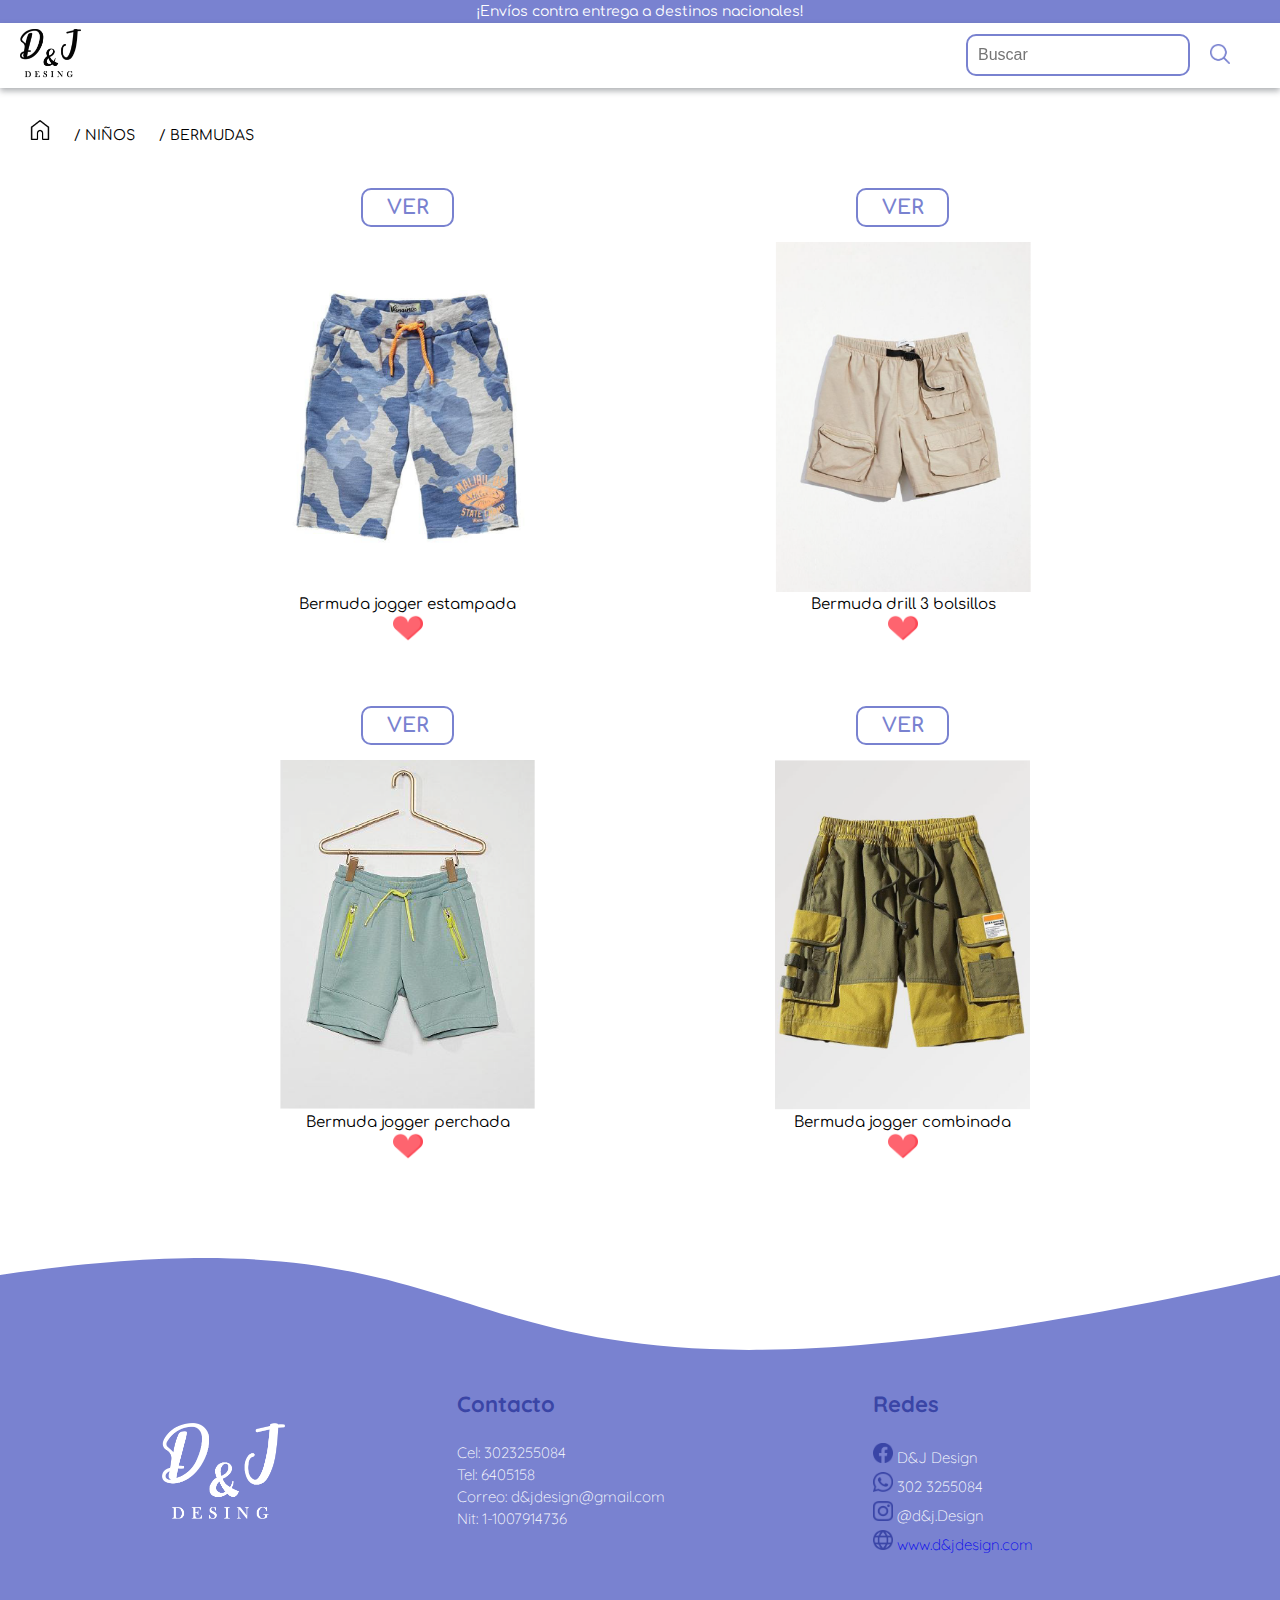
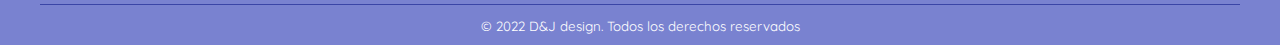
<file: html/bermudas.html>
<!DOCTYPE html>
<html lang="en" dir="ltr">
  <head>
    <meta charset="utf-8">
    <meta name="viewport" content="width=device-width, initial-scale=1.0,user-scalable=no,minium-sacale=1.0-maximun-scale=">
    <link rel="stylesheet" href="../css/bermudas.css">
    <title>D&J design - bermudas</title>
    <link rel="icon" type="image/x-icon" href="../img/logoD&Jblanco.png">
  </head>
  <body>




<!-- banner de anuncios y barra de navegacion -->

    <header>
      <div class="banner_de_anuncio">
        <p>¡Envíos contra entrega a destinos nacionales!</p>
      </div>

      <nav>
        <div class="barra_de_entrada">
          <div class="logo_1">
            <a href="../index.html"> <img src="../img/logoD&J.png" alt="logo" height="50px"> </a>
          </div>

          <div class="buscador">
            <div class="elemento1">
              <input type="search" placeholder="Buscar" id="inputBusqueda"/>
            </div>

            <div class="elemento2">
              <img src="../img/busqueda_azul.png" alt="buscador" height="20px">
            </div>
          </div>
        </div>

      </nav>
    </header>

<!-- seccion 1 breadcrumb -->

    <section class="seccion1">
      <div class="breadcrumb">
        <a href="../index.html"><img src="../img/inicio.png" alt="inicio" height="20px"></a>
        <span> <a href="../html/niños.html">/ NIÑOS</a> </span>
        <span> <a href="bermudas.html">/ BERMUDAS</a> </span>
      </div>
    </section>



<!-- seccion 2 - BERMUDAS -->

    <section class="seccion2">
      <div class="seccion2_items">

        <div class="bermuda1 temp">
          <div class="boton">
            <h3>VER</h3>
          </div>

          <div class="imagen_bermuda1">
            <img src="../img/bermuda1_2.png" alt="bermuda1" height="350px">
          </div>

          <div class="me_gusta">
            <p>Bermuda jogger estampada</p>
            <img src="../img/corazon.png" alt="corazon" height="30px">
          </div>
        </div>

        <div class="bermuda2 temp">
          <div class="boton">
            <h3>VER</h3>
          </div>

          <div class="imagen_bermuda2">
            <img src="../img/bermuda2_2.png" alt="bermuda2" height="350px">
          </div>

          <div class="me_gusta">
            <p>Bermuda drill 3 bolsillos</p>
            <img src="../img/corazon.png" alt="corazon" height="30px">
          </div>
        </div>

        <div class="bermuda3 temp">
          <div class="boton">
            <h3>VER</h3>
          </div>

          <div class="imagen_bermuda3">
            <img src="../img/bermuda3_2.png" alt="bermuda3" height="350px">
          </div>

          <div class="me_gusta">
            <p>Bermuda jogger perchada </p>
            <img src="../img/corazon.png" alt="corazon" height="30px">
          </div>
        </div>

        <div class="bermuda4 temp">
          <div class="boton">
            <h3>VER</h3>
          </div>

          <div class="imagen_bermuda4">
            <img src="../img/bermuda4_2.png" alt="bermuda3" height="350px">
          </div>

          <div class="me_gusta">
            <p>Bermuda jogger combinada </p>
            <img src="../img/corazon.png" alt="corazon" height="30px">
          </div>
        </div>

      </div>
    </section>


<!-- seccion 3 - footer -->

    <footer class="Pie_pagina">
      <div style="height: 150px; overflow: hidden;" ><svg viewBox="0 0 500 150" preserveAspectRatio="none" style="height: 100%; width: 100%;"><path d="M0.00,49.98 C234.47,-37.97 141.36,256.09 500.00,49.98 L500.00,0.00 L0.00,0.00 Z" style="stroke: none; fill: #fff;"></path></svg></div>

      <div class="grupo_1">

        <div class="box1">
          <a href="../index.html"><img src="../img/logoD&Jblanco.png" alt="logo" height="100px"></a>
        </div>

        <div class="box2">
          <h3>Contacto</h3>
          <p>Cel: 3023255084</p>
          <p>Tel: 6405158</p>
          <p>Correo: d&jdesign@gmail.com</p>
          <p>Nit: 1-1007914736</p>
        </div>

        <div class="box3">
            <h3>Redes</h3>
            <div class="apps">
              <p><img src="../img/facebook2.png" alt="facebook" height="20px"> D&J Design</p>
              <p><img src="../img/whatsapp2.png" alt="whatsapp" height="20px"> 302 3255084</p>
              <p><img src="../img/instagram2.png" alt="instagram" height="20px"> @d&j.Design</p>
              <p><a href="../index.html"><img src="../img/globo2.png" alt="pagina web" height="20px"> www.d&jdesign.com</a></p>
            </div>
        </div>

      </div>

      <div class="grupo_2">
        <hr>
        <small>&copy; 2022 D&J design. Todos los derechos reservados</small>
      </div>

    </footer>


  </body>
</html>
</file>
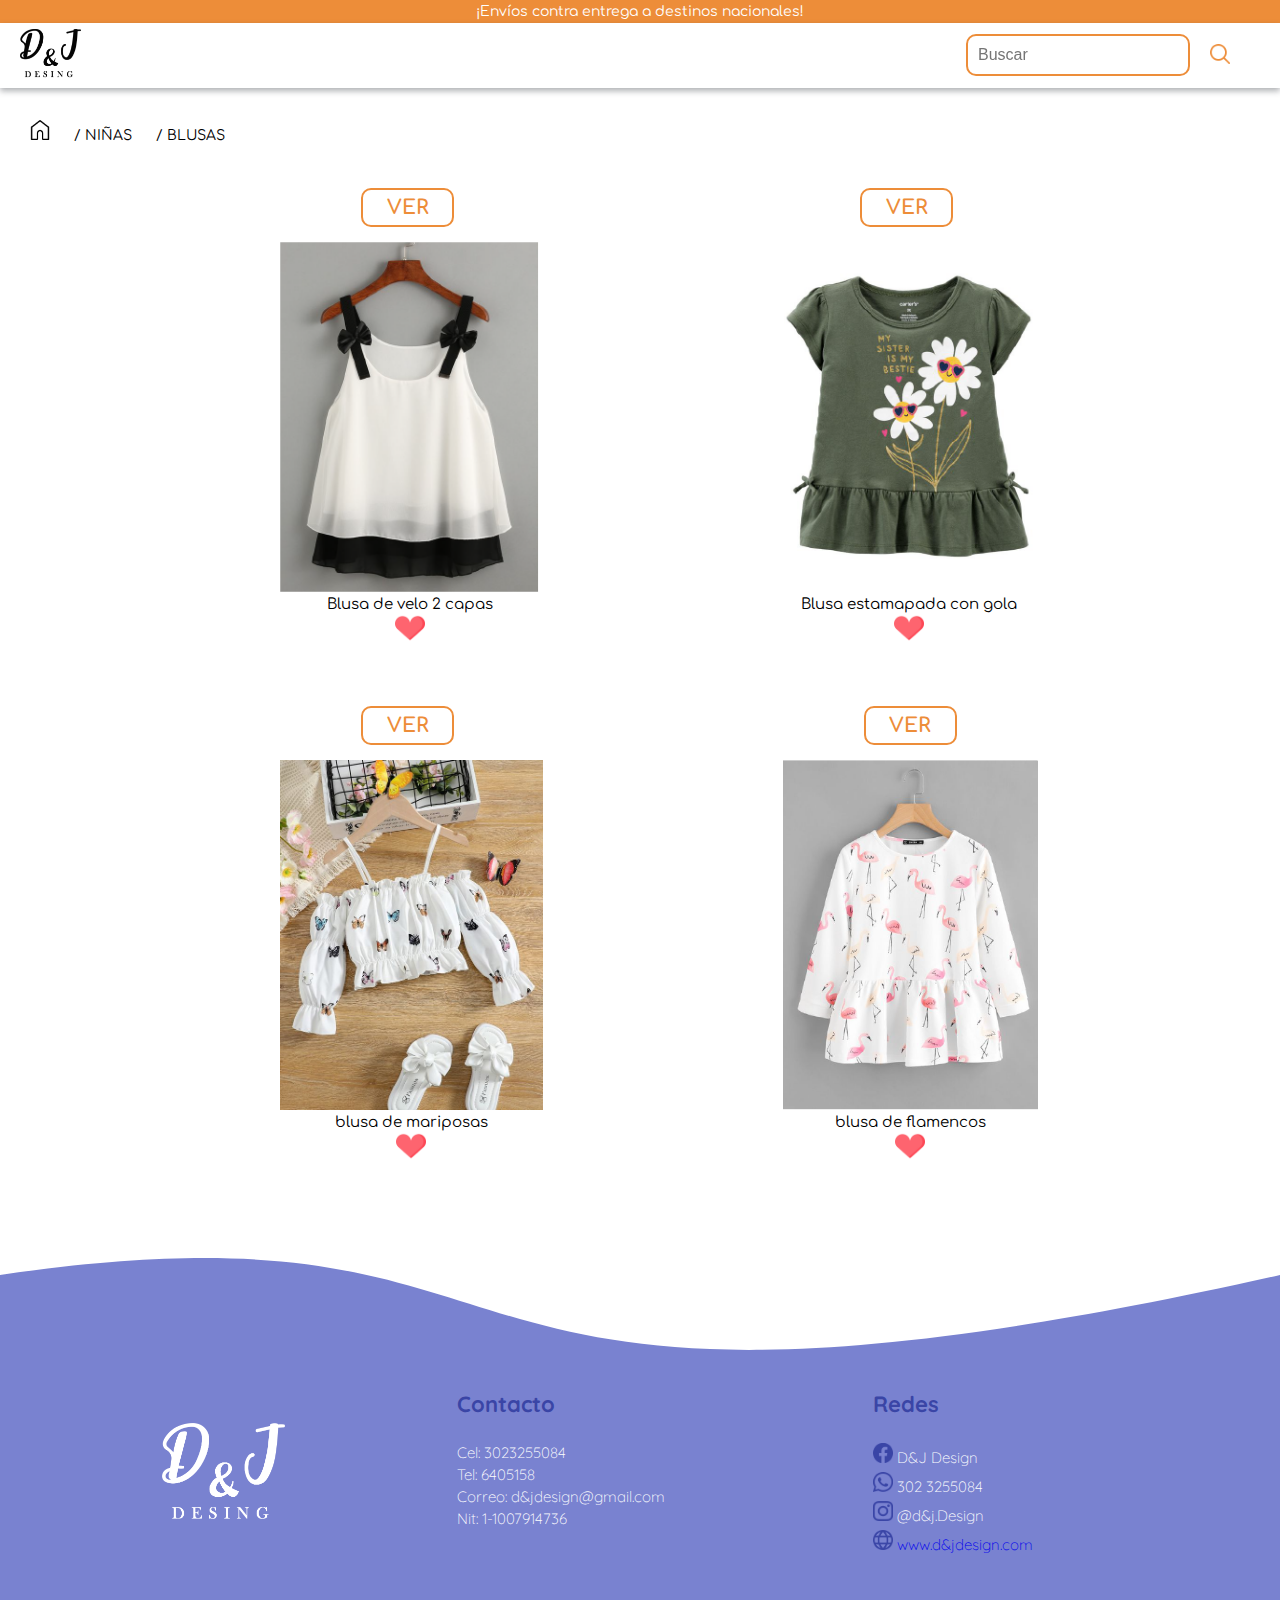
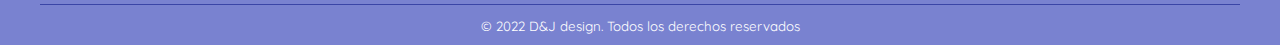
<file: html/blusas.html>
<!DOCTYPE html>
<html lang="en" dir="ltr">
  <head>
    <meta charset="utf-8">
    <meta name="viewport" content="width=device-width, initial-scale=1.0,user-scalable=no,minium-sacale=1.0-maximun-scale=">
    <link rel="stylesheet" href="../css/blusas.css">
    <title>D&J design - blusas</title>
    <link rel="icon" type="image/x-icon" href="../img/logoD&Jblanco.png">
  </head>
  <body>

<!-- banner de anuncios y barra de navegacion -->

    <header>
      <div class="banner_de_anuncio">
        <p>¡Envíos contra entrega a destinos nacionales!</p>
      </div>

      <nav>
        <div class="barra_de_entrada">
          <div class="logo_1">
            <a href="../index.html"> <img src="../img/logoD&J.png" alt="logo" height="50px"> </a>
          </div>

          <div class="buscador">
            <div class="elemento1">
              <input type="search" placeholder="Buscar" id="inputBusqueda"/>
            </div>

            <div class="elemento2">
              <img src="../img/busqueda_naranja.png" alt="buscador" height="20px">
            </div>
          </div>
        </div>

      </nav>
    </header>


<!-- seccion 1 breadcrumb -->

    <section class="seccion1">
      <div class="breadcrumb">
        <a href="../index.html"><img src="../img/inicio.png" alt="inicio" height="20px"></a>
        <span> <a href="../html/niñas.html">/ NIÑAS</a> </span>
        <span> <a href="blusas.html">/ BLUSAS</a> </span>
      </div>
    </section>

<!-- seccion 2 - blusas -->

    <section class="seccion2">
      <div class="seccion2_items">

        <div class="blusa1 temp">
          <div class="boton">
            <h3>VER</h3>
          </div>

          <div class="imagen_blusa1">
            <img src="../img/producto6.png" alt="blusa" height="350px">
          </div>

          <div class="me_gusta">
            <p>Blusa de velo 2 capas</p>
            <img src="../img/corazon.png" alt="corazon" height="30px">
          </div>
        </div>

        <div class="blusa2 temp">
          <div class="boton">
            <h3>VER</h3>
          </div>

          <div class="imagen_blusa2">
            <img src="../img/producto5.png" alt="blusa" height="350px">
          </div>

          <div class="me_gusta">
            <p>Blusa estamapada con gola</p>
            <img src="../img/corazon.png" alt="corazon" height="30px">
          </div>
        </div>

        <div class="blusa3 temp">
          <div class="boton">
            <h3>VER</h3>
          </div>

          <div class="imagen_blusa3">
            <img src="../img/blusa3.jpg" alt="blusa" height="350px">
          </div>

          <div class="me_gusta">
            <p>blusa de mariposas </p>
            <img src="../img/corazon.png" alt="corazon" height="30px">
          </div>
        </div>

        <div class="blusa4 temp">
          <div class="boton">
            <h3>VER</h3>
          </div>

          <div class="imagen_blusa3">
            <img src="../img/blusa4_2.png" alt="blusa" height="350px">
          </div>

          <div class="me_gusta">
            <p>blusa de flamencos </p>
            <img src="../img/corazon.png" alt="corazon" height="30px">
          </div>
        </div>

      </div>
    </section>





<!-- seccion 3 - footer -->

    <footer class="Pie_pagina">

      <div style="height: 150px; overflow: hidden;" ><svg viewBox="0 0 500 150" preserveAspectRatio="none" style="height: 100%; width: 100%;"><path d="M0.00,49.98 C234.47,-37.97 141.36,256.09 500.00,49.98 L500.00,0.00 L0.00,0.00 Z" style="stroke: none; fill: #fff;"></path></svg></div>

      <div class="grupo_1">

        <div class="box1">
          <a href="../index.html"><img src="../img/logoD&Jblanco.png" alt="logo" height="100px"></a>
        </div>

        <div class="box2">
          <h3>Contacto</h3>
          <p>Cel: 3023255084</p>
          <p>Tel: 6405158</p>
          <p>Correo: d&jdesign@gmail.com</p>
          <p>Nit: 1-1007914736</p>
        </div>

        <div class="box3">
            <h3>Redes</h3>
            <div class="apps">
              <p><img src="../img/facebook2.png" alt="facebook" height="20px"> D&J Design</p>
              <p><img src="../img/whatsapp2.png" alt="whatsapp" height="20px"> 302 3255084</p>
              <p><img src="../img/instagram2.png" alt="instagram" height="20px"> @d&j.Design</p>
              <p><a href="../index.html"><img src="../img/globo2.png" alt="pagina web" height="20px"> www.d&jdesign.com</a></p>
            </div>
        </div>

      </div>

      <div class="grupo_2">
        <hr>
        <small>&copy; 2022 D&J design. Todos los derechos reservados</small>
      </div>

    </footer>
  </body>
</html>
</file>
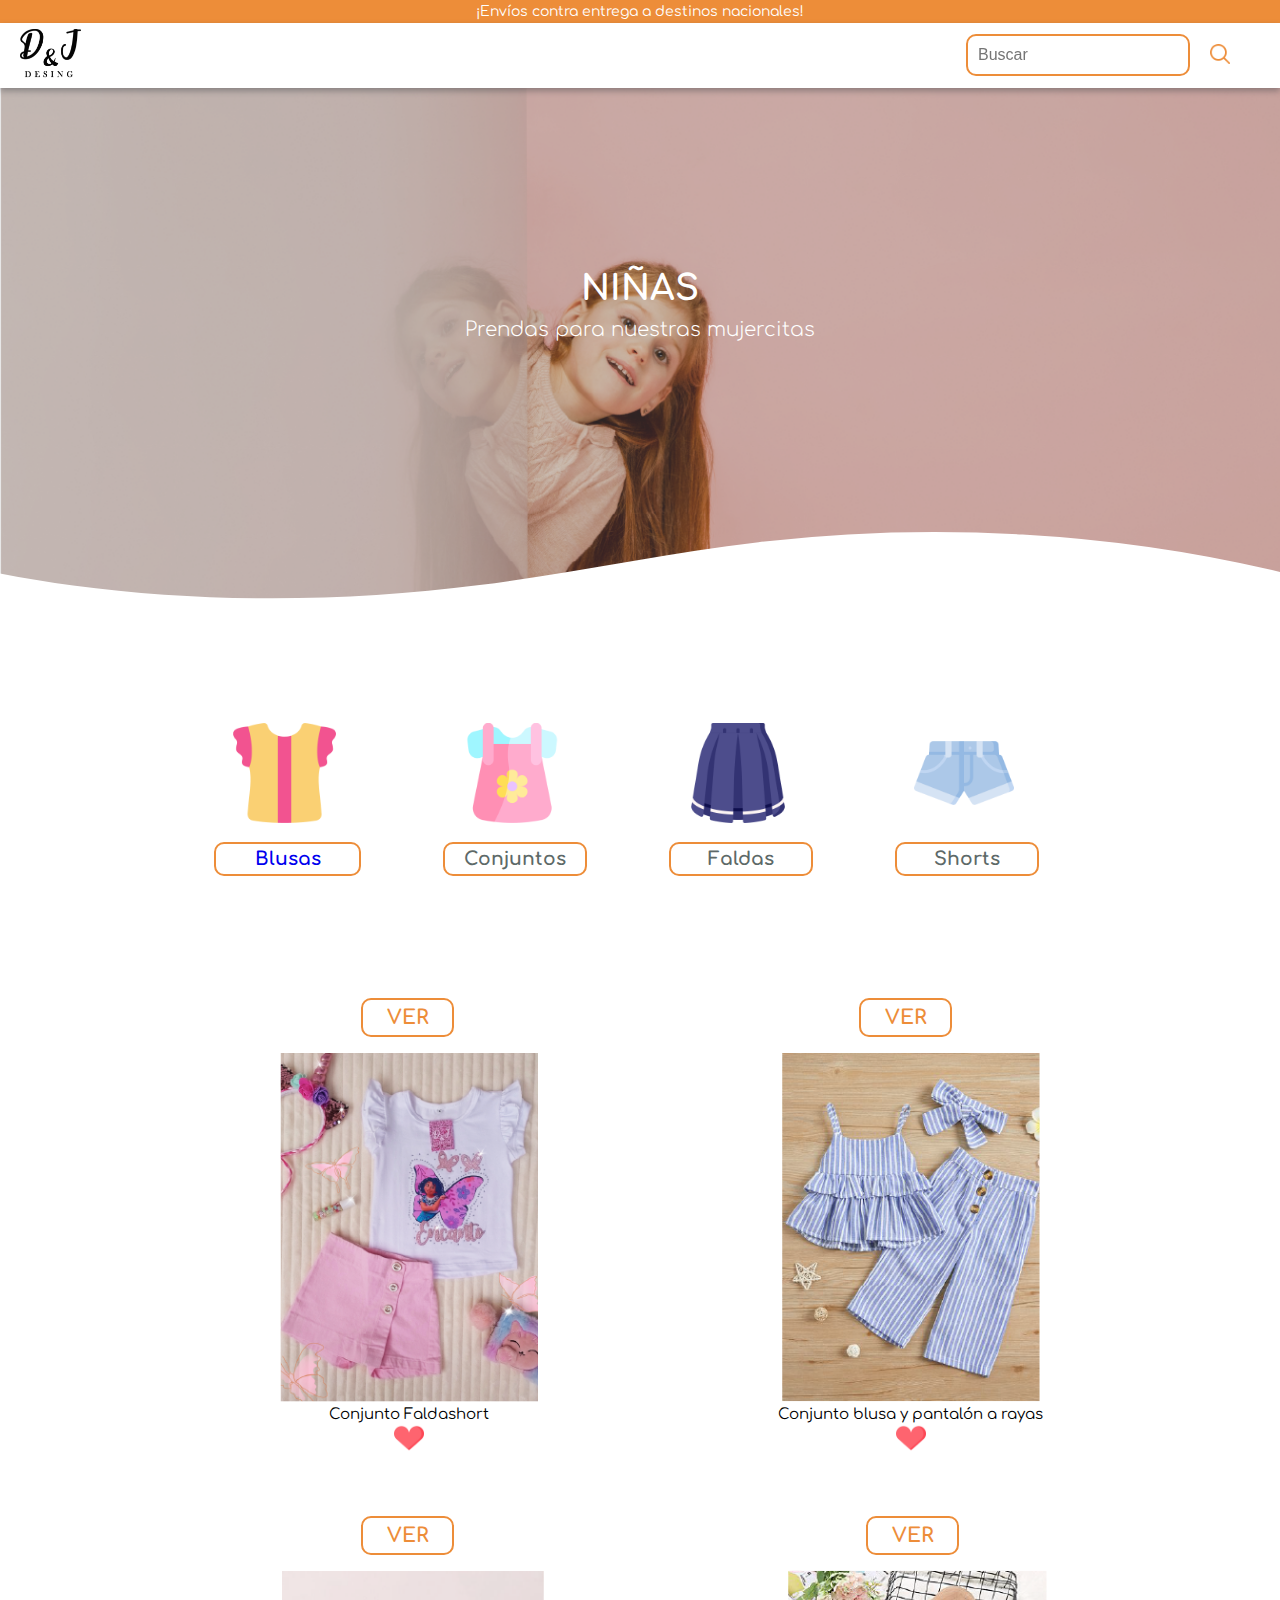
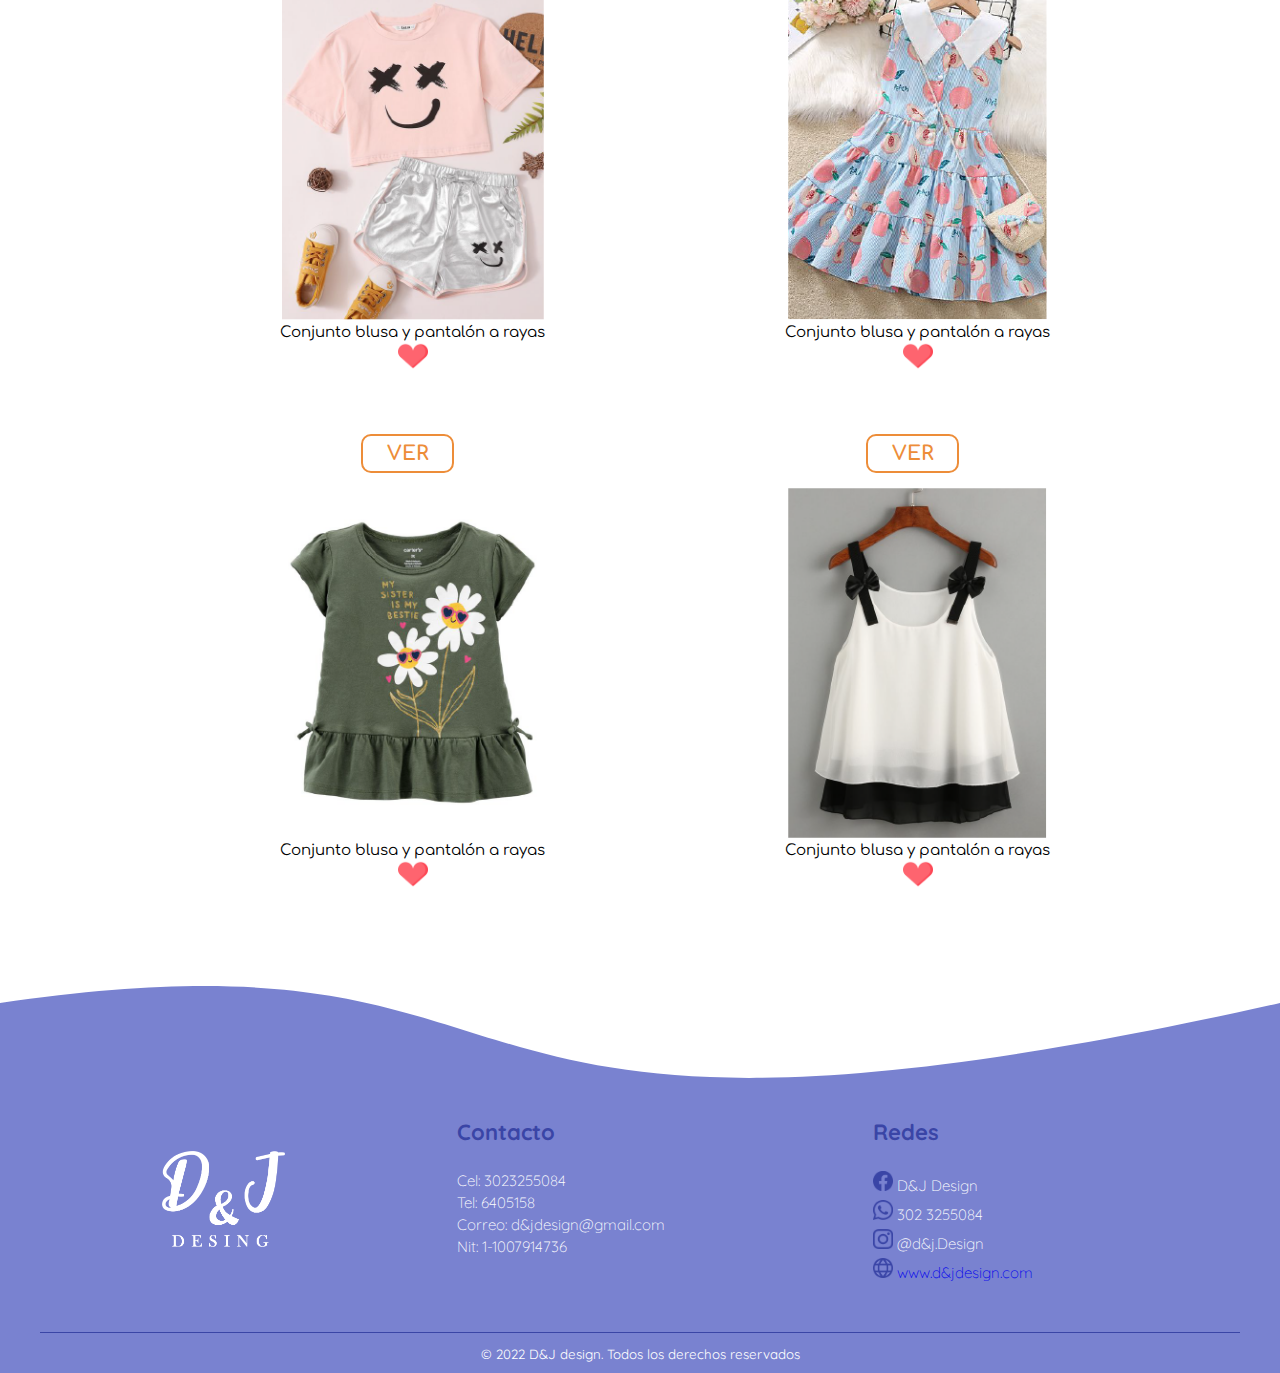
<file: html/niñas.html>
<!DOCTYPE html>
<html lang="en" dir="ltr">
  <head>
    <meta charset="utf-8">
    <meta name="viewport" content="width=device-width, initial-scale=1.0,user-scalable=no,minium-sacale=1.0-maximun-scale=">
    <link rel="stylesheet" href="../css/niñas.css">
    <title>D&J design - niñas</title>
    <link rel="icon" type="image/x-icon" href="../img/logoD&Jblanco.png">
  </head>
  <body>

<!-- banner de anuncios y barra de navegacion -->

   <header>
     <div class="banner_de_anuncio">
       <p>¡Envíos contra entrega a destinos nacionales!</p>
     </div>

     <nav>
       <div class="barra_de_entrada">
         <div class="logo_1">
           <a href="../index.html"> <img src="../img/logoD&J.png" alt="logo" height="50px"> </a>
         </div>

         <div class="buscador">
           <div class="elemento1">
             <input type="search" placeholder="Buscar" id="inputBusqueda"/>
           </div>

           <div class="elemento2">
             <img src="../img/busqueda_naranja.png" alt="buscador" height="20px">
           </div>
         </div>
       </div>

     </nav>
   </header>


<!-- seccion 1 - banner principal -->

    <section class="seccion1">
      <div class="texto_niñas">
        <h2>NIÑAS</h2>
        <h3>Prendas para nuestras mujercitas</h3>
      </div>


      <div class="wave_seccion1">
        <svg data-name="Layer 1" xmlns="http://www.w3.org/2000/svg" viewBox="0 0 1200 120" preserveAspectRatio="none">
            <path d="M321.39,56.44c58-10.79,114.16-30.13,172-41.86,82.39-16.72,168.19-17.73,250.45-.39C823.78,31,906.67,72,985.66,92.83c70.05,18.48,146.53,26.09,214.34,3V0H0V27.35A600.21,600.21,0,0,0,321.39,56.44Z" class="shape-fill"></path>
        </svg>
      </div>
    </section>

<!-- seccion 2 - categorias del producto -->

    <section class="seccion2">


      <div class="seccion2_elementos">

        <div class="prendas">
          <div class="blusas items_prendas">
            <a href="blusas.html"><img src="../img/blusa2.png" alt="blusas" height="100px"></a>
            <div class="text">
              <a href="blusas.html"><h3>Blusas</h3></a>
            </div>
          </div>

          <div class="conjuntos items_prendas">
            <img src="../img/conjunto.png" alt="conjuntos" height="100px">
            <div class="text">
              <h3>Conjuntos</h3>
            </div>
          </div>

          <div class="faldas items_prendas">
            <img src="../img/falda.png" alt="faldas" height="100px">
            <div class="text">
              <h3>Faldas</h3>
            </div>
          </div>

          <div class="shorts items_prendas">
            <img src="../img/shorts.png" alt="shorts" height="100px">
            <div class="text">
              <h3>Shorts</h3>
            </div>
          </div>

        </div>
      </div>

    </section>


<!-- seccion 3 - Productos para niñas -->

    <section class="seccion3">
      <div class="seccion3_items">

        <div class="producto1 temp">
          <div class="boton">
            <h3>VER</h3></a>
          </div>

          <div class="imagen_producto1">
            <img src="../img/producto1.png" alt="producto1" height="350px"></a>
          </div>

          <div class="me_gusta">
            <p>Conjunto Faldashort</p>
            <img src="../img/corazon.png" alt="corazon" height="30px">
          </div>
        </div>

        <div class="producto2 temp">
          <div class="boton">
            <h3>VER</h3>
          </div>

          <div class="imagen_producto2">
            <img src="../img/producto2.png" alt="producto2" height="350px">
          </div>

          <div class="me_gusta">
            <p>Conjunto blusa y pantalón a rayas</p>
            <img src="../img/corazon.png" alt="corazon" height="30px">
          </div>
        </div>

        <div class="producto3 temp">
          <div class="boton">
            <h3>VER</h3>
          </div>

          <div class="imagen_producto3">
            <img src="../img/producto3.png" alt="producto3" height="350px">
          </div>

          <div class="me_gusta">
            <p>Conjunto blusa y pantalón a rayas</p>
            <img src="../img/corazon.png" alt="corazon" height="30px">
          </div>
        </div>

        <div class="producto4 temp">
          <div class="boton">
            <h3>VER</h3>
          </div>

          <div class="imagen_producto4">
            <img src="../img/producto4.png" alt="producto4" height="350px">
          </div>

          <div class="me_gusta">
            <p>Conjunto blusa y pantalón a rayas</p>
            <img src="../img/corazon.png" alt="corazon" height="30px">
          </div>
        </div>

        <div class="producto5 temp">
          <div class="boton">
            <h3>VER</h3>
          </div>

          <div class="imagen_producto5">
            <img src="../img/producto5.png" alt="producto5" height="350px">
          </div>

          <div class="me_gusta">
            <p>Conjunto blusa y pantalón a rayas</p>
            <img src="../img/corazon.png" alt="corazon" height="30px">
          </div>
        </div>

        <div class="producto6 temp">
          <div class="boton">
            <h3>VER</h3>
          </div>

          <div class="imagen_producto6">
            <img src="../img/producto6.png" alt="producto6" height="350px">
          </div>

          <div class="me_gusta">
            <p>Conjunto blusa y pantalón a rayas</p>
            <img src="../img/corazon.png" alt="corazon" height="30px">
          </div>
        </div>

      </div>
    </section>

<!-- seccion 4 - footer -->

<footer class="Pie_pagina">

  <div style="height: 150px; overflow: hidden;" ><svg viewBox="0 0 500 150" preserveAspectRatio="none" style="height: 100%; width: 100%;"><path d="M0.00,49.98 C234.47,-37.97 141.36,256.09 500.00,49.98 L500.00,0.00 L0.00,0.00 Z" style="stroke: none; fill: #fff;"></path></svg></div>

  <div class="grupo_1">

    <div class="box1">
      <a href="../index.html"><img src="../img/logoD&Jblanco.png" alt="logo" height="100px"></a>
    </div>

    <div class="box2">
      <h3>Contacto</h3>
      <p>Cel: 3023255084</p>
      <p>Tel: 6405158</p>
      <p>Correo: d&jdesign@gmail.com</p>
      <p>Nit: 1-1007914736</p>
    </div>

    <div class="box3">
        <h3>Redes</h3>
        <div class="apps">
          <p><img src="../img/facebook2.png" alt="facebook" height="20px"> D&J Design</p>
          <p><img src="../img/whatsapp2.png" alt="whatsapp" height="20px"> 302 3255084</p>
          <p><img src="../img/instagram2.png" alt="instagram" height="20px"> @d&j.Design</p>
          <p><a href="../index.html"><img src="../img/globo2.png" alt="pagina web" height="20px"> www.d&jdesign.com</a></p>
        </div>
    </div>

  </div>

  <div class="grupo_2">
    <hr>
    <small>&copy; 2022 D&J design. Todos los derechos reservados</small>
  </div>

</footer>

  </body>
</html>
</file>
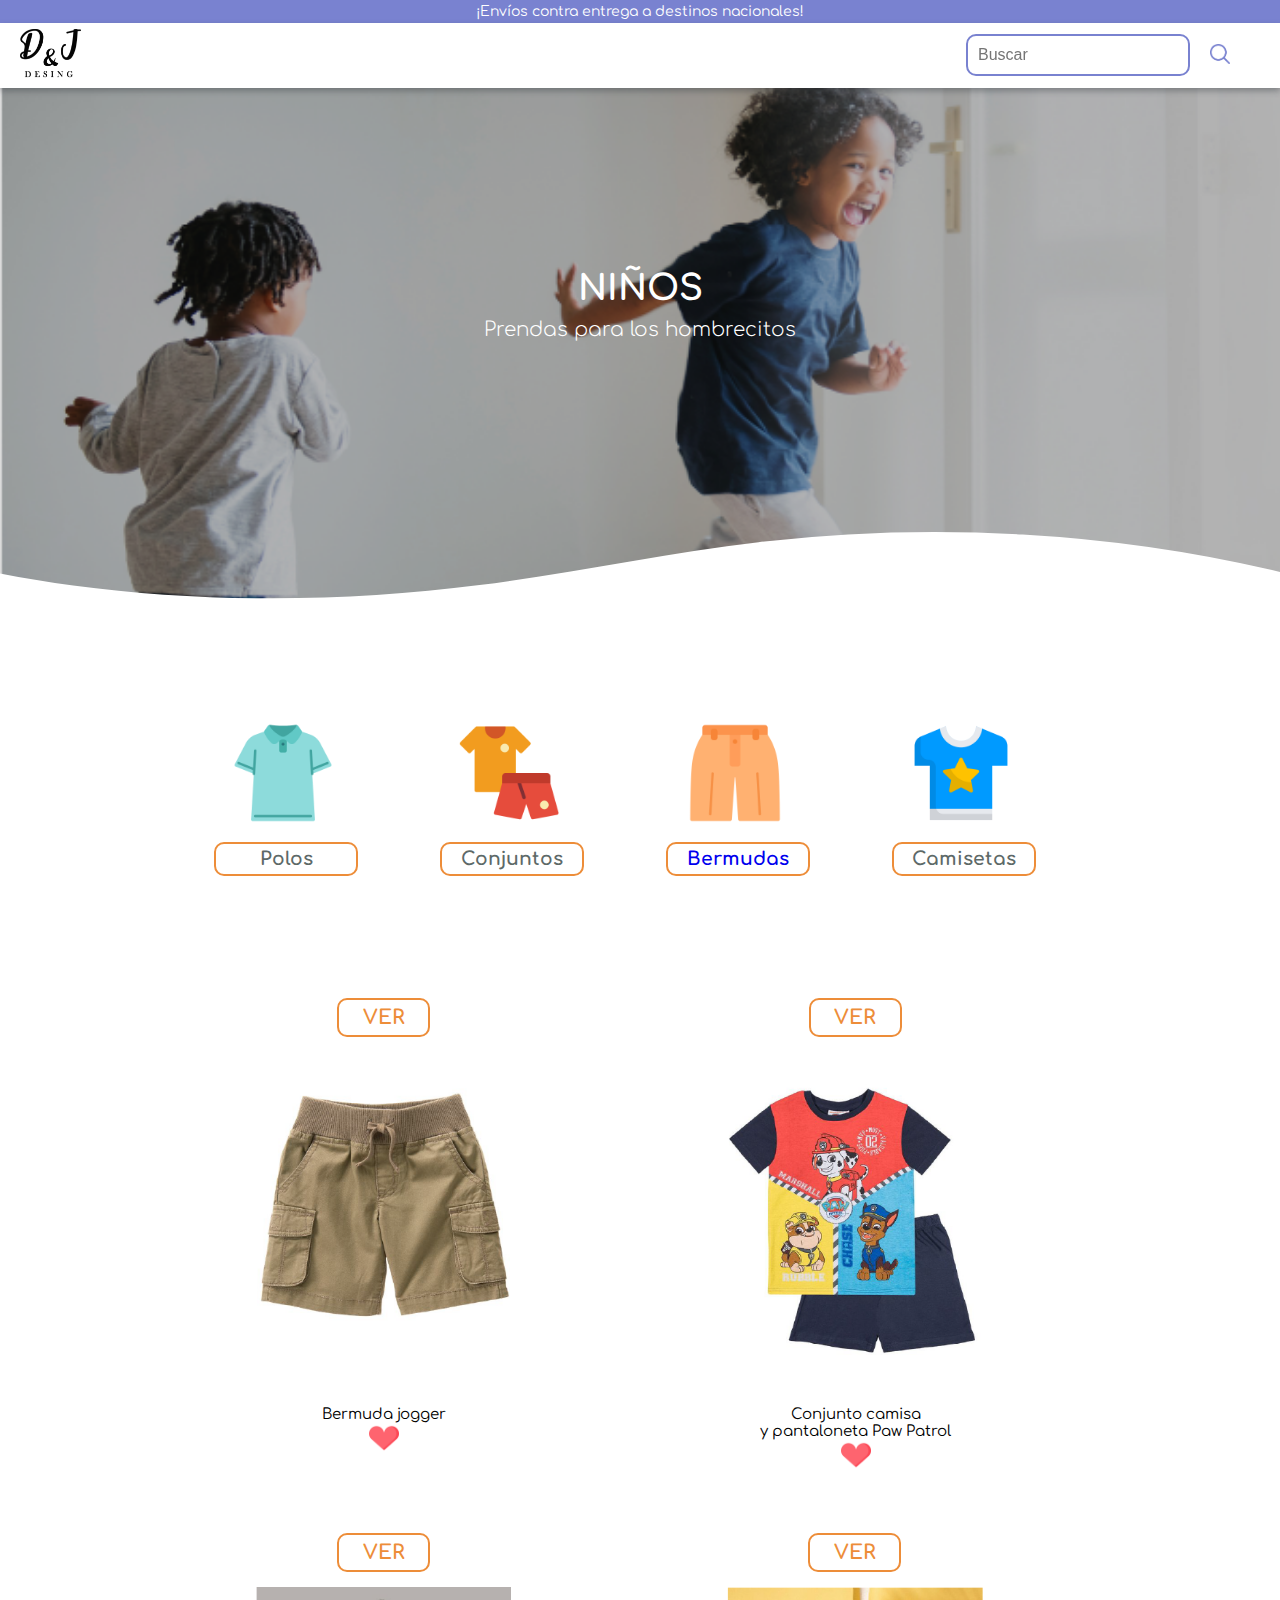
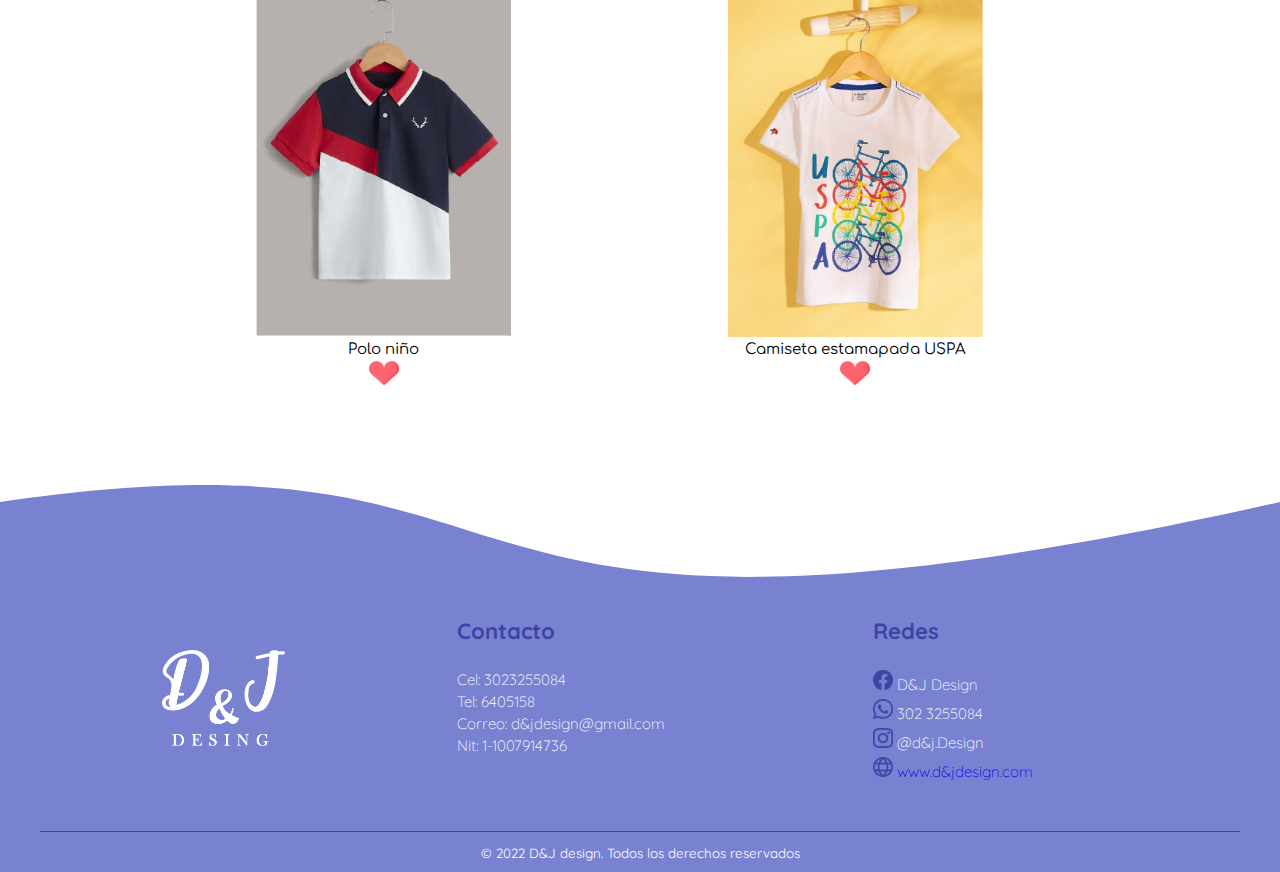
<file: html/niños.html>
<!DOCTYPE html>
<html lang="en" dir="ltr">
  <head>
    <meta charset="utf-8">
    <meta name="viewport" content="width=device-width, initial-scale=1.0,user-scalable=no,minium-sacale=1.0-maximun-scale=">
    <link rel="stylesheet" href="../css/niños.css">
    <title>D&J design - niños</title>
    <link rel="icon" type="image/x-icon" href="../img/logoD&Jblanco.png">
  </head>
  <body>

<!-- banner de anuncios -->

   <header>
     <div class="banner_de_anuncio">
       <p>¡Envíos contra entrega a destinos nacionales!</p>
     </div>

     <nav>
       <div class="barra_de_entrada">
         <div class="logo_1">
           <a href="../index.html"> <img src="../img/logoD&J.png" alt="logo" height="50px"> </a>
         </div>

         <div class="buscador">
           <div class="elemento1">
             <input type="search" placeholder="Buscar" id="inputBusqueda"/>
           </div>

           <div class="elemento2">
             <img src="../img/busqueda_azul.png" alt="buscador" height="20px">
           </div>
         </div>
       </div>

     </nav>
   </header>


<!-- seccion 1 - banner principal -->

    <section class="seccion1">
      <div class="texto_niños">
        <h2>NIÑOS</h2>
        <h3>Prendas para los hombrecitos</h3>
      </div>


      <div class="wave_seccion1">
        <svg data-name="Layer 1" xmlns="http://www.w3.org/2000/svg" viewBox="0 0 1200 120" preserveAspectRatio="none">
            <path d="M321.39,56.44c58-10.79,114.16-30.13,172-41.86,82.39-16.72,168.19-17.73,250.45-.39C823.78,31,906.67,72,985.66,92.83c70.05,18.48,146.53,26.09,214.34,3V0H0V27.35A600.21,600.21,0,0,0,321.39,56.44Z" class="shape-fill"></path>
        </svg>
      </div>
    </section>

<!-- seccion 2 - categorias del producto -->

    <section class="seccion2">


      <div class="seccion2_elementos">

        <div class="prendas">
          <div class="polos items_prendas">
            <img src="../img/polo.png" alt="polos" height="100px">
            <div class="text">
              <h3>Polos</h3>
            </div>
          </div>

          <div class="conjuntos items_prendas">
            <img src="../img/conjunto2.png" alt="conjuntos" height="100px">
            <div class="text">
              <h3>Conjuntos</h3>
            </div>
          </div>

          <div class="bermudas items_prendas">
            <a href="bermudas.html"><img src="../img/bermuda.png" alt="bermudas" height="100px"></a>
            <div class="text">
              <a href="bermudas.html"><h3>Bermudas</h3></a>
            </div>
          </div>

          <div class="camisetas items_prendas">
            <img src="../img/camiseta.png" alt="camisetas" height="100px">
            <div class="text">
              <h3>Camisetas</h3>
            </div>
          </div>

        </div>
      </div>

    </section>


<!-- seccion 3 - Productos para niñas -->

    <section class="seccion3">
      <div class="seccion3_items">

        <div class="producto1 temp">
          <div class="boton">
            <h3>VER</h3>
          </div>

          <div class="imagen_producto1">
            <img src="../img/producto_niño1_2.png" alt="producto1" height="350px">
          </div>

          <div class="me_gusta">
            <p>Bermuda jogger</p>
            <img src="../img/corazon.png" alt="corazon" height="30px">
          </div>
        </div>

        <div class="producto2 temp">
          <div class="boton">
            <h3>VER</h3>
          </div>

          <div class="imagen_producto2">
            <img src="../img/producto_niño2_2.png" alt="producto2" height="350px">
          </div>

          <div class="me_gusta">
            <p>Conjunto camisa 
              <br>y pantaloneta Paw Patrol</p>
            <img src="../img/corazon.png" alt="corazon" height="30px">
          </div>
        </div>

        <div class="producto3 temp">
          <div class="boton">
            <h3>VER</h3>
          </div>

          <div class="imagen_producto3">
            <img src="../img/producto_niño3_2.png" alt="producto3" height="350px">
          </div>

          <div class="me_gusta">
            <p>Polo niño</p>
            <img src="../img/corazon.png" alt="corazon" height="30px">
          </div>
        </div>

        <div class="producto4 temp">
          <div class="boton">
            <h3>VER</h3>
          </div>

          <div class="imagen_producto4">
            <img src="../img/producto_niño4_2.png" alt="producto4" height="350px">
          </div>

          <div class="me_gusta">
            <p>Camiseta estamapada USPA</p>
            <img src="../img/corazon.png" alt="corazon" height="30px">
          </div>
        </div>

      </div>
    </section>

<!-- seccion 4 - footer -->

    <footer class="Pie_pagina">

      <div style="height: 150px; overflow: hidden;" ><svg viewBox="0 0 500 150" preserveAspectRatio="none" style="height: 100%; width: 100%;"><path d="M0.00,49.98 C234.47,-37.97 141.36,256.09 500.00,49.98 L500.00,0.00 L0.00,0.00 Z" style="stroke: none; fill: #fff;"></path></svg></div>

      <div class="grupo_1">

        <div class="box1">
          <a href="../index.html"><img src="../img/logoD&Jblanco.png" alt="logo" height="100px"></a>
        </div>

        <div class="box2">
          <h3>Contacto</h3>
          <p>Cel: 3023255084</p>
          <p>Tel: 6405158</p>
          <p>Correo: d&jdesign@gmail.com</p>
          <p>Nit: 1-1007914736</p>
        </div>

        <div class="box3">
            <h3>Redes</h3>
            <div class="apps">
              <p><img src="../img/facebook2.png" alt="facebook" height="20px"> D&J Design</p>
              <p><img src="../img/whatsapp2.png" alt="whatsapp" height="20px"> 302 3255084</p>
              <p><img src="../img/instagram2.png" alt="instagram" height="20px"> @d&j.Design</p>
              <p><a href="../index.html"><img src="../img/globo2.png" alt="pagina web" height="20px"> www.d&jdesign.com</a></p>
            </div>
        </div>

      </div>

      <div class="grupo_2">
        <hr>
        <small>&copy; 2022 D&J design. Todos los derechos reservados</small>
      </div>

    </footer>

  </body>
</html>
</file>
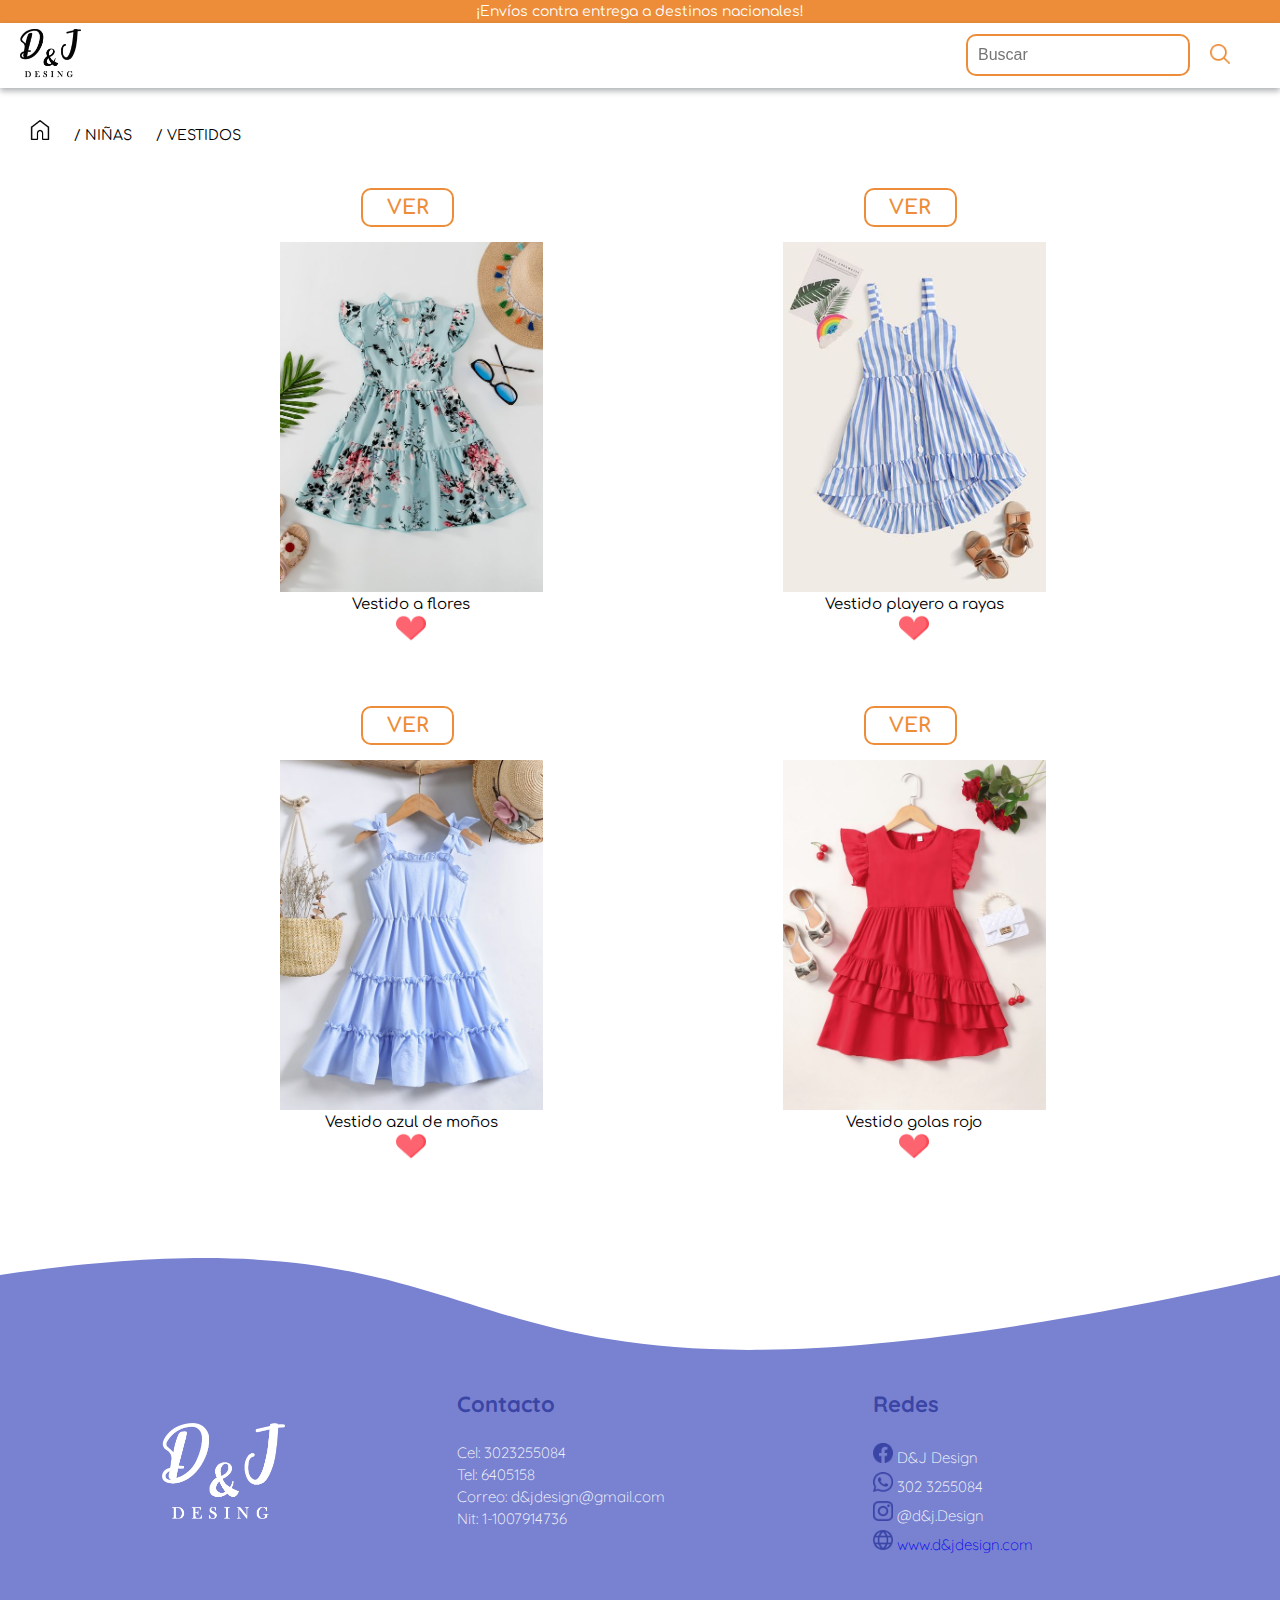
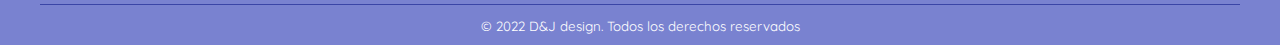
<file: html/vestidos.html>
<!DOCTYPE html>
<html lang="en" dir="ltr">
  <head>
    <meta charset="utf-8">
    <meta name="viewport" content="width=device-width, initial-scale=1.0,user-scalable=no,minium-sacale=1.0-maximun-scale=">
    <link rel="stylesheet" href="../css/vestidos.css">
    <title>D&J design - vestidos</title>
    <link rel="icon" type="image/x-icon" href="../img/logoD&Jblanco.png">
  </head>
  <body>




<!-- banner de anuncios y barra de navegacion -->

    <header>
      <div class="banner_de_anuncio">
        <p>¡Envíos contra entrega a destinos nacionales!</p>
      </div>

      <nav>
        <div class="barra_de_entrada">
          <div class="logo_1">
            <a href="../index.html"> <img src="../img/logoD&J.png" alt="logo" height="50px"> </a>
          </div>

          <div class="buscador">
            <div class="elemento1">
              <input type="search" placeholder="Buscar" id="inputBusqueda"/>
            </div>

            <div class="elemento2">
              <img src="../img/busqueda_naranja.png" alt="buscador" height="20px">
            </div>
          </div>
        </div>

      </nav>
    </header>

<!-- seccion 1 breadcrumb -->

    <section class="seccion1">
      <div class="breadcrumb">
        <a href="../index.html"><img src="../img/inicio.png" alt="inicio" height="20px"></a>
        <span> <a href="../html/niñas.html">/ NIÑAS</a> </span>
        <span> <a href="vestidos.html">/ VESTIDOS</a> </span>
      </div>
    </section>



<!-- seccion 2 - BERMUDAS -->

    <section class="seccion2">
      <div class="seccion2_items">

        <div class="vestido1 temp">
          <div class="boton">
            <h3>VER</h3>
          </div>

          <div class="imagen_vestido1">
            <img src="../img/vestido1.jpg" alt="vestido1" height="350px">
          </div>

          <div class="me_gusta">
            <p>Vestido a flores</p>
            <img src="../img/corazon.png" alt="corazon" height="30px">
          </div>
        </div>

        <div class="vestido2 temp">
          <div class="boton">
            <h3>VER</h3>
          </div>

          <div class="imagen_vestido2">
            <img src="../img/vestido2.jpg" alt="vestido2" height="350px">
          </div>

          <div class="me_gusta">
            <p>Vestido playero a rayas</p>
            <img src="../img/corazon.png" alt="corazon" height="30px">
          </div>
        </div>

        <div class="vestido3 temp">
          <div class="boton">
            <h3>VER</h3>
          </div>

          <div class="imagen_vestido3">
            <img src="../img/vestido3.jpg" alt="vestido3" height="350px">
          </div>

          <div class="me_gusta">
            <p>Vestido azul de moños</p>
            <img src="../img/corazon.png" alt="corazon" height="30px">
          </div>
        </div>

        <div class="vestido4 temp">
          <div class="boton">
            <h3>VER</h3>
          </div>

          <div class="imagen_vestido4">
            <img src="../img/vestido4.jpg" alt="vestido4" height="350px">
          </div>

          <div class="me_gusta">
            <p>Vestido golas rojo</p>
            <img src="../img/corazon.png" alt="corazon" height="30px">
          </div>
        </div>

      </div>
    </section>


<!-- seccion 3 - footer -->

    <footer class="Pie_pagina">
      <div style="height: 150px; overflow: hidden;" ><svg viewBox="0 0 500 150" preserveAspectRatio="none" style="height: 100%; width: 100%;"><path d="M0.00,49.98 C234.47,-37.97 141.36,256.09 500.00,49.98 L500.00,0.00 L0.00,0.00 Z" style="stroke: none; fill: #fff;"></path></svg></div>

      <div class="grupo_1">

        <div class="box1">
          <a href="../index.html"><img src="../img/logoD&Jblanco.png" alt="logo" height="100px"></a>
        </div>

        <div class="box2">
          <h3>Contacto</h3>
          <p>Cel: 3023255084</p>
          <p>Tel: 6405158</p>
          <p>Correo: d&jdesign@gmail.com</p>
          <p>Nit: 1-1007914736</p>
        </div>

        <div class="box3">
            <h3>Redes</h3>
            <div class="apps">
              <p><img src="../img/facebook2.png" alt="facebook" height="20px"> D&J Design</p>
              <p><img src="../img/whatsapp2.png" alt="whatsapp" height="20px"> 302 3255084</p>
              <p><img src="../img/instagram2.png" alt="instagram" height="20px"> @d&j.Design</p>
              <p><a href="../index.html"><img src="../img/globo2.png" alt="pagina web" height="20px"> www.d&jdesign.com</a></p>
            </div>
        </div>

      </div>

      <div class="grupo_2">
        <hr>
        <small>&copy; 2022 D&J design. Todos los derechos reservados</small>
      </div>

    </footer>


  </body>
</html>
</file>
<file: css/bermudas.css>
@import url('https://fonts.googleapis.com/css2?family=Comfortaa&display=swap');
@import url('https://fonts.googleapis.com/css2?family=Quicksand:wght@300;400;500;600;700&display=swap');
/*font-family: 'Quicksand', sans-serif;*/
/*font-family: 'Comfortaa', cursive;*/
*{
  box-sizing: content-box;
  margin: 0;
  padding: 0;
  text-decoration: none;
}


body{
  text-align: center;
}

/*------banner de anuncios y barra de navegacion------------*/

header{
  position: fixed;
  width: 100%;
  height: auto;
  z-index: 9;
}

.elemento1 input{
  background: none;
  border: 2px solid #7982D0;
  border-radius: 10px;
  padding: 10px 3px 10px 10px;
  outline: none;
  color: #5B5B5A;
  font: caption;
}

.elemento2{
  padding: 10px;
}

.banner_de_anuncio{
  background: #7982D0;
  padding: 4px 0;
  font-size: 14px;
  font-family: 'Comfortaa', cursive;
  color: white;
}


.barra_de_entrada{
  display: flex;
  align-items: center;
  justify-content: space-between;
  height: 65px;
  background: white;
  width: 100%;
  z-index: 100;
  margin-right: 50px;
  box-shadow: 0px 3px 6px rgba(52, 58, 64, 0.4);
}

nav .logo_1{
  margin-left: 20px;
  margin-top: 10px;
  margin-bottom: 10px;
}

.buscador{
  display: flex;
  margin-right: 20px;
  padding: 23px 20px;
}


.elemento1{
  padding-right: 10px;
}


/*------- seccion 1 breadcrumb------------*/


.seccion1{
  padding: 120px 0;
  margin-bottom: -140px;
  position: relative;
  display: flex;
  align-items: center;
  justify-content: flex-start;
  text-align: left;
  margin-left: 20px;
}


.seccion1 .breadcrumb a{
  font-family: 'Comfortaa', cursive;
  color:black;
  font-size: 14px;
  margin: 10px;
}

.breadcrumb a:hover{
  opacity: 0.8;
}

/*------- seccion 2 BERMUDAS------------*/

.seccion2{
  display: flex;
  background-color: white;
  padding: 20px 0;
  flex-direction: row;
  align-items: center;
}


.seccion2_items{
  width: 100%;
  margin:-35px 20px 20px 20px;
  padding:20px;
}


.temp{
  position: relative;
  float: left;
  margin-left: 20%;
  margin-top: 34px;
}


.temp h3{
  width: 89px;
  font-family: 'Comfortaa', cursive;
  margin-bottom: 15px;
  color: #7982D0;
  font-size: 20px;
  font-weight: 700;
  border: 2px solid #7982D0;
  border-radius: 10px;
  text-align: center;
  margin-left: 81px;
  padding: 6px 0;
  margin-top: 25px;
}


.temp h3:hover{
  background: #7982D0;
  color: white;
}

.seccion2 p{
  font-family: 'Comfortaa', cursive;
  font-size: 15px;
}


/*------- footer------------*/

.Pie_pagina{
  background-color: #7982D0;
  width: 100%;
}

.Pie_pagina .grupo_1{
  width: 100%;
  max-width: 1200px;
  margin: auto;
  display: grid;
  grid-template-columns: repeat(3, 1fr);
  grid-gap: 50px;
  padding: 15px 0 45px;
}


.Pie_pagina .grupo_1 .box1{
  width: 100%;
  height: 100%;
  display: flex;
  justify-content: center;
  align-items: center;
}


.Pie_pagina .grupo_1 .box1:hover{
  opacity: 0.5;
}

.Pie_pagina .grupo_1 .box2 h3{
  color: #3A45A6;
  margin-bottom: 25px;
  font-size: 22px;
  font-family: 'Quicksand', sans-serif;
  text-align: left;
}

.Pie_pagina .grupo_1 .box3 h3{
  color: #3A45A6;
  margin-bottom: 25px;
  font-size: 22px;
  font-family: 'Quicksand', sans-serif;
  text-align: left;
}


.Pie_pagina .grupo_1 .box2 p{
  font-family: 'Quicksand', sans-serif;
  font-weight: 50;
  font-size: 15px;
  color: white;
  margin-bottom: 3px;
  text-align: left;
}


.Pie_pagina .grupo_1 .box3 .apps{
  font-family: 'Quicksand', sans-serif;
  font-weight: 50;
  font-size: 15px;
  display: flex;
  flex-direction: column;
  text-align: left;
  align-items: flex-start;
  justify-content: flex-start;
  color: white;
}

.Pie_pagina .grupo_1 .box3 p{
  justify-content: center;
  align-items: center;
  margin-bottom: 5px;
}


.Pie_pagina .grupo_1 .box3 a:hover{
  opacity: 0.8;
}


.Pie_pagina .grupo_2{
  max-width: 1200px;
  margin: auto;
  padding: 0  40px 10px;
  color: white;
  font-family: 'Quicksand', sans-serif;
}

.Pie_pagina .grupo_2 hr{
  border: none;
  height: 1px;
  background-color: #3A45A6;
  margin-bottom: 10px;
}
</file>
<file: css/blusas.css>
@import url('https://fonts.googleapis.com/css2?family=Comfortaa&display=swap');
@import url('https://fonts.googleapis.com/css2?family=Quicksand:wght@300;400;500;600;700&display=swap');
/*font-family: 'Quicksand', sans-serif;*/
/*font-family: 'Comfortaa', cursive;*/
*{
  box-sizing: content-box;
  margin: 0;
  padding: 0;
  text-decoration: none;
}


body{
  text-align: center;
}

/*------banner de anuncios y barra de navegacion------------*/

header{
  position: fixed;
  width: 100%;
  height: auto;
  z-index: 9;
}

.elemento1 input{
  background: none;
  border: 2px solid #ED8D39;
  border-radius: 10px;
  padding: 10px 3px 10px 10px;
  outline: none;
  color: #5B5B5A;
  font: caption;
}

.elemento2{
  padding: 10px;
}

.banner_de_anuncio{
  background: #ED8D39;
  padding: 4px 0;
  font-size: 14px;
  font-family: 'Comfortaa', cursive;
  color: white;
}


.barra_de_entrada{
  display: flex;
  align-items: center;
  justify-content: space-between;
  height: 65px;
  background: white;
  width: 100%;
  z-index: 100;
  margin-right: 50px;
  box-shadow: 0px 3px 6px rgba(52, 58, 64, 0.4);
}

nav .logo_1{
  margin-left: 20px;
  margin-top: 10px;
  margin-bottom: 10px;
}

.buscador{
  display: flex;
  margin-right: 20px;
  padding: 23px 20px;
}


.elemento1{
  padding-right: 10px;
}

/*------- seccion 1 breadcrumb------------*/


.seccion1{
  padding: 120px 0;
  margin-bottom: -140px;
  position: relative;
  display: flex;
  align-items: center;
  justify-content: flex-start;
  text-align: left;
  margin-left: 20px;
}


.seccion1 .breadcrumb a{
  font-family: 'Comfortaa', cursive;
  color:black;
  font-size: 14px;
  margin: 10px;
}

.breadcrumb a:hover{
  opacity: 0.8;
}

/*------- seccion 2 blusas------------*/

.seccion2{
  display: flex;
  background-color: white;
  padding: 20px 0;
  flex-direction: row;
  align-items: center;
}


.seccion2_items{
  width: 100%;
  margin:-35px 20px 20px 20px;
  padding:20px;
}


.temp{
  position: relative;
  float: left;
  margin-left: 20%;
  margin-top: 34px;
}


.temp h3{
  width: 89px;
  font-family: 'Comfortaa', cursive;
  margin-bottom: 15px;
  color: #ED8D39;
  font-size: 20px;
  font-weight: 700;
  border: 2px solid #ED8D39;
  border-radius: 10px;
  text-align: center;
  margin-left: 81px;
  padding: 6px 0;
  margin-top: 25px;
}


.temp h3:hover{
  background: #ED8D39;
  color: white;
}

.seccion2 p{
  font-family: 'Comfortaa', cursive;
  font-size: 15px;
}


/*------- footer------------*/

.Pie_pagina{
  background-color: #7982D0;
  width: 100%;
}

.Pie_pagina .grupo_1{
  width: 100%;
  max-width: 1200px;
  margin: auto;
  display: grid;
  grid-template-columns: repeat(3, 1fr);
  grid-gap: 50px;
  padding: 15px 0 45px;
}


.Pie_pagina .grupo_1 .box1{
  width: 100%;
  height: 100%;
  display: flex;
  justify-content: center;
  align-items: center;
}


.Pie_pagina .grupo_1 .box1:hover{
  opacity: 0.5;
}

.Pie_pagina .grupo_1 .box2 h3{
  color: #3A45A6;
  margin-bottom: 25px;
  font-size: 22px;
  font-family: 'Quicksand', sans-serif;
  text-align: left;
}

.Pie_pagina .grupo_1 .box3 h3{
  color: #3A45A6;
  margin-bottom: 25px;
  font-size: 22px;
  font-family: 'Quicksand', sans-serif;
  text-align: left;
}


.Pie_pagina .grupo_1 .box2 p{
  font-family: 'Quicksand', sans-serif;
  font-weight: 50;
  font-size: 15px;
  color: white;
  margin-bottom: 3px;
  text-align: left;
}


.Pie_pagina .grupo_1 .box3 .apps{
  font-family: 'Quicksand', sans-serif;
  font-weight: 50;
  font-size: 15px;
  display: flex;
  flex-direction: column;
  text-align: left;
  align-items: flex-start;
  justify-content: flex-start;
  color: white;
}

.Pie_pagina .grupo_1 .box3 p{
  justify-content: center;
  align-items: center;
  margin-bottom: 5px;
}


.Pie_pagina .grupo_1 .box3 a:hover{
  opacity: 0.8;
}


.Pie_pagina .grupo_2{
  max-width: 1200px;
  margin: auto;
  padding: 0  40px 10px;
  color: white;
  font-family: 'Quicksand', sans-serif;
}

.Pie_pagina .grupo_2 hr{
  border: none;
  height: 1px;
  background-color: #3A45A6;
  margin-bottom: 10px;
}
</file>
<file: css/niñas.css>
@import url('https://fonts.googleapis.com/css2?family=Comfortaa&display=swap');
@import url('https://fonts.googleapis.com/css2?family=Quicksand:wght@300;400;500;600;700&display=swap');
/*font-family: 'Quicksand', sans-serif;*/
/*font-family: 'Comfortaa', cursive;*/
*{
  box-sizing: content-box;
  margin: 0;
  padding: 0;
  text-decoration: none;
}


body{
  text-align: center;
}

/*------banner de anuncios y barra de navegacion------------*/

header{
  position: fixed;
  width: 100%;
  height: auto;
  z-index: 9;
}

.elemento1 input{
  background: none;
  border: 2px solid #ED8D39;
  border-radius: 10px;
  padding: 10px 3px 10px 10px;
  outline: none;
  color: #5B5B5A;
  font: caption;
}

.elemento2{
  padding: 10px;
}

.banner_de_anuncio{
  background: #ED8D39;
  padding: 4px 0;
  font-size: 14px;
  font-family: 'Comfortaa', cursive;
  color: white;
}


.barra_de_entrada{
  display: flex;
  align-items: center;
  justify-content: space-between;
  height: 65px;
  background: white;
  width: 100%;
  z-index: 100;
  margin-right: 50px;
  box-shadow: 0px 3px 6px rgba(52, 58, 64, 0.4);
}

nav .logo_1{
  margin-left: 20px;
  margin-top: 10px;
  margin-bottom: 10px;
}

.buscador{
  display: flex;
  margin-right: 20px;
  padding: 23px 20px;
}


.elemento1{
  padding-right: 10px;
}


/*------- seccion 1------------*/


.seccion1 >div {
  width: 100%;
}

.seccion1{
  width: 100%;
  height: 600px;
  background-image: url('../img/banner6.png');
  background-size: cover;
  background-attachment: fixed;
  position: relative;
  display: flex;
  align-items: center;
  justify-content: center;
  flex-direction: column;
  text-align: center;
}


.seccion1 .texto_niñas h2{
  font-family: 'Comfortaa', cursive;
  color:white;
  font-size: 35px;
  margin: 10px;
}

.seccion1 .texto_niñas h3{
  font-family: 'Comfortaa', cursive;
  color:white;
  font-size: 20px;
  font-weight: lighter;
}




.wave_seccion1 {
    position: absolute;
    bottom: 0;
    left: 0;
    width: 100%;
    overflow: hidden;
    line-height: 0;
    transform: rotate(180deg);
}


.wave_seccion1 svg {
    position: relative;
    display: block;
    width: calc(152% + 1.3px);
    height: 123px;
}


.wave_seccion1 {
    fill: #fff;
}


/*------- seccion 2------------*/

.seccion2{
  width: 100%;
  position: relative;
  height: 100%;
}


.seccion2_elementos{
  width: 100%;
  display: flex;
  flex-direction: row;
  box-sizing: border-box;
  height: auto;
  align-items: center;
}


.prendas{
  padding: 60px 150px 10px 150px;
  margin-left: 20px;
  position: relative;
  width: 100%;
  justify-content: center;
}


.items_prendas{
  position: relative;
  float: left;
  padding: 5%;
}


.items_prendas img{
  padding: 15px 15px;
  border-radius: 20%;
  margin-top: 0px;
}


.items_prendas .text{
  color: #5D6968;
  text-align: center;
  justify-content: center;
  width: 100%;
  padding: 5px;
  margin-left: -4px;
  font-family: 'Comfortaa', cursive;
  font-weight: bold;
  border: 2px solid #ED8D39;
  border-radius: 10px;
}

.seccion2 .text:hover{
  background-color: #ED8D39;
  color: white;
}



/*------- seccion3------------*/

.seccion3{
  display: flex;
  background-color: white;
  padding: 20px 0;
  flex-direction: row;
  align-items: center;
}


.seccion3_items{
  width: 100%;
  margin:-35px 20px 20px 20px;
  padding:20px;
}


.temp{
  position: relative;
  float: left;
  margin-left: 20%;
  margin-top: 34px;
}


.temp h3{
  width: 89px;
  font-family: 'Comfortaa', cursive;
  margin-bottom: 15px;
  color: #ED8D39;
  font-size: 20px;
  font-weight: 700;
  border: 2px solid #ED8D39;
  border-radius: 10px;
  text-align: center;
  margin-left: 81px;
  padding: 6px 0;
  margin-top: 25px;
}


.temp h3:hover{
  background: #ED8D39;
  color: white;
}

.seccion3 p{
  font-family: 'Comfortaa', cursive;
  font-size: 15px;
}


/*------- footer------------*/

.Pie_pagina{
  background-color: #7982D0;
  width: 100%;
}

.Pie_pagina .grupo_1{
  width: 100%;
  max-width: 1200px;
  margin: auto;
  display: grid;
  grid-template-columns: repeat(3, 1fr);
  grid-gap: 50px;
  padding: 15px 0 45px;
}


.Pie_pagina .grupo_1 .box1{
  width: 100%;
  height: 100%;
  display: flex;
  justify-content: center;
  align-items: center;
}


.Pie_pagina .grupo_1 .box1:hover{
  opacity: 0.5;
}

.Pie_pagina .grupo_1 .box2 h3{
  color: #3A45A6;
  margin-bottom: 25px;
  font-size: 22px;
  font-family: 'Quicksand', sans-serif;
  text-align: left;
}

.Pie_pagina .grupo_1 .box3 h3{
  color: #3A45A6;
  margin-bottom: 25px;
  font-size: 22px;
  font-family: 'Quicksand', sans-serif;
  text-align: left;
}


.Pie_pagina .grupo_1 .box2 p{
  font-family: 'Quicksand', sans-serif;
  font-weight: 50;
  font-size: 15px;
  color: white;
  margin-bottom: 3px;
  text-align: left;
}


.Pie_pagina .grupo_1 .box3 .apps{
  font-family: 'Quicksand', sans-serif;
  font-weight: 50;
  font-size: 15px;
  display: flex;
  flex-direction: column;
  text-align: left;
  align-items: flex-start;
  justify-content: flex-start;
  color: white;
}

.Pie_pagina .grupo_1 .box3 p{
  justify-content: center;
  align-items: center;
  margin-bottom: 5px;
}


.Pie_pagina .grupo_1 .box3 a:hover{
  opacity: 0.8;
}


.Pie_pagina .grupo_2{
  max-width: 1200px;
  margin: auto;
  padding: 0  40px 10px;
  color: white;
  font-family: 'Quicksand', sans-serif;
}

.Pie_pagina .grupo_2 hr{
  border: none;
  height: 1px;
  background-color: #3A45A6;
  margin-bottom: 10px;
}
</file>
<file: css/niños.css>
@import url('https://fonts.googleapis.com/css2?family=Comfortaa&display=swap');
@import url('https://fonts.googleapis.com/css2?family=Quicksand:wght@300;400;500;600;700&display=swap');
/*font-family: 'Quicksand', sans-serif;*/
/*font-family: 'Comfortaa', cursive;*/
*{
  box-sizing: content-box;
  margin: 0;
  padding: 0;
  text-decoration: none;
}


body{
  text-align: center;
}


/*------banner de anuncios y barra de navegacion------------*/

header{
  position: fixed;
  width: 100%;
  height: auto;
  z-index: 9;
}

.elemento1 input{
  background: none;
  border: 2px solid #7982D0;
  border-radius: 10px;
  padding: 10px 3px 10px 10px;
  outline: none;
  color: #5B5B5A;
  font: caption;
}

.elemento2{
  padding: 10px;
}

.banner_de_anuncio{
  background: #7982D0;
  padding: 4px 0;
  font-size: 14px;
  font-family: 'Comfortaa', cursive;
  color: white;
}


.barra_de_entrada{
  display: flex;
  align-items: center;
  justify-content: space-between;
  height: 65px;
  background: white;
  width: 100%;
  z-index: 100;
  margin-right: 50px;
  box-shadow: 0px 3px 6px rgba(52, 58, 64, 0.4);
}

nav .logo_1{
  margin-left: 20px;
  margin-top: 10px;
  margin-bottom: 10px;
}

.buscador{
  display: flex;
  margin-right: 20px;
  padding: 23px 20px;
}


.elemento1{
  padding-right: 10px;
}


/*------- seccion 1------------*/


.seccion1 >div {
  width: 100%;
}

.seccion1{
  width: 100%;
  height: 600px;
  background-image: url('../img/banner7.png');
  background-size: cover;
  background-attachment: fixed;
  position: relative;
  display: flex;
  align-items: center;
  justify-content: center;
  flex-direction: column;
  text-align: center;
}


.seccion1 .texto_niños h2{
  font-family: 'Comfortaa', cursive;
  color:white;
  font-size: 35px;
  margin: 10px;
}

.seccion1 .texto_niños h3{
  font-family: 'Comfortaa', cursive;
  color:white;
  font-size: 20px;
  font-weight: lighter;
}




.wave_seccion1 {
    position: absolute;
    bottom: 0;
    left: 0;
    width: 100%;
    overflow: hidden;
    line-height: 0;
    transform: rotate(180deg);
}


.wave_seccion1 svg {
    position: relative;
    display: block;
    width: calc(152% + 1.3px);
    height: 123px;
}


.wave_seccion1 {
    fill: #fff;
}


/*------- seccion 2------------*/

.seccion2{
  width: 100%;
  position: relative;
  height: 100%;
}


.seccion2_elementos{
  width: 100%;
  display: flex;
  flex-direction: row;
  box-sizing: border-box;
  height: auto;
  align-items: center;
}


.prendas{
  padding: 60px 150px 10px 150px;
  margin-left: 20px;
  position: relative;
  width: 100%;
  justify-content: center;
}


.items_prendas{
  position: relative;
  float: left;
  padding: 5%;
}


.items_prendas img{
  padding: 15px 15px;
  border-radius: 20%;
  margin-top: 0px;
}


.items_prendas .text{
  color: #5D6968;
  text-align: center;
  justify-content: center;
  width: 100%;
  padding: 5px;
  margin-left: -4px;
  font-family: 'Comfortaa', cursive;
  font-weight: bold;
  border: 2px solid #ED8D39;
  border-radius: 10px;
}

.seccion2 .text:hover{
  background-color: #ED8D39;
  color: white;
}


/*------- seccion3------------*/

.seccion3{
  display: flex;
  background-color: white;
  padding: 20px 0;
  flex-direction: row;
  align-items: center;
}


.seccion3_items{
  width: 100%;
  margin:-35px 20px 20px 20px;
  padding:20px;
}


.temp{
  position: relative;
  float: left;
  margin-left: 18%;
  margin-top: 34px;
}


.temp h3{
  width: 89px;
  font-family: 'Comfortaa', cursive;
  margin-bottom: 15px;
  color: #ED8D39;
  font-size: 20px;
  font-weight: 700;
  border: 2px solid #ED8D39;
  border-radius: 10px;
  text-align: center;
  margin-left: 81px;
  padding: 6px 0;
  margin-top: 25px;
}


.temp h3:hover{
  background: #ED8D39;
  color: white;
}

.seccion3 p{
  font-family: 'Comfortaa', cursive;
  font-size: 15px;
}


/*------- footer------------*/

.Pie_pagina{
  background-color: #7982D0;
  width: 100%;
}

.Pie_pagina .grupo_1{
  width: 100%;
  max-width: 1200px;
  margin: auto;
  display: grid;
  grid-template-columns: repeat(3, 1fr);
  grid-gap: 50px;
  padding: 15px 0 45px;
}


.Pie_pagina .grupo_1 .box1{
  width: 100%;
  height: 100%;
  display: flex;
  justify-content: center;
  align-items: center;
}


.Pie_pagina .grupo_1 .box1:hover{
  opacity: 0.5;
}

.Pie_pagina .grupo_1 .box2 h3{
  color: #3A45A6;
  margin-bottom: 25px;
  font-size: 22px;
  font-family: 'Quicksand', sans-serif;
  text-align: left;
}

.Pie_pagina .grupo_1 .box3 h3{
  color: #3A45A6;
  margin-bottom: 25px;
  font-size: 22px;
  font-family: 'Quicksand', sans-serif;
  text-align: left;
}


.Pie_pagina .grupo_1 .box2 p{
  font-family: 'Quicksand', sans-serif;
  font-weight: 50;
  font-size: 15px;
  color: white;
  margin-bottom: 3px;
  text-align: left;
}


.Pie_pagina .grupo_1 .box3 .apps{
  font-family: 'Quicksand', sans-serif;
  font-weight: 50;
  font-size: 15px;
  display: flex;
  flex-direction: column;
  text-align: left;
  align-items: flex-start;
  justify-content: flex-start;
  color: white;
}

.Pie_pagina .grupo_1 .box3 p{
  justify-content: center;
  align-items: center;
  margin-bottom: 5px;
}


.Pie_pagina .grupo_1 .box3 a:hover{
  opacity: 0.8;
}


.Pie_pagina .grupo_2{
  max-width: 1200px;
  margin: auto;
  padding: 0  40px 10px;
  color: white;
  font-family: 'Quicksand', sans-serif;
}

.Pie_pagina .grupo_2 hr{
  border: none;
  height: 1px;
  background-color: #3A45A6;
  margin-bottom: 10px;
}
</file>
<file: css/vestidos.css>
@import url('https://fonts.googleapis.com/css2?family=Comfortaa&display=swap');
@import url('https://fonts.googleapis.com/css2?family=Quicksand:wght@300;400;500;600;700&display=swap');
/*font-family: 'Quicksand', sans-serif;*/
/*font-family: 'Comfortaa', cursive;*/
*{
  box-sizing: content-box;
  margin: 0;
  padding: 0;
  text-decoration: none;
}


body{
  text-align: center;
}

/*------banner de anuncios y barra de navegacion------------*/

header{
  position: fixed;
  width: 100%;
  height: auto;
  z-index: 9;
}

.elemento1 input{
  background: none;
  border: 2px solid #ED8D39;
  border-radius: 10px;
  padding: 10px 3px 10px 10px;
  outline: none;
  color: #5B5B5A;
  font: caption;
}

.elemento2{
  padding: 10px;
}

.banner_de_anuncio{
  background: #ED8D39;
  padding: 4px 0;
  font-size: 14px;
  font-family: 'Comfortaa', cursive;
  color: white;
}


.barra_de_entrada{
  display: flex;
  align-items: center;
  justify-content: space-between;
  height: 65px;
  background: white;
  width: 100%;
  z-index: 100;
  margin-right: 50px;
  box-shadow: 0px 3px 6px rgba(52, 58, 64, 0.4);
}

nav .logo_1{
  margin-left: 20px;
  margin-top: 10px;
  margin-bottom: 10px;
}

.buscador{
  display: flex;
  margin-right: 20px;
  padding: 23px 20px;
}


.elemento1{
  padding-right: 10px;
}


/*------- seccion 1 breadcrumb------------*/


.seccion1{
  padding: 120px 0;
  margin-bottom: -140px;
  position: relative;
  display: flex;
  align-items: center;
  justify-content: flex-start;
  text-align: left;
  margin-left: 20px;
}


.seccion1 .breadcrumb a{
  font-family: 'Comfortaa', cursive;
  color:black;
  font-size: 14px;
  margin: 10px;
}

.breadcrumb a:hover{
  opacity: 0.8;
}


/*------- seccion 2 BERMUDAS------------*/

.seccion2{
  display: flex;
  background-color: white;
  padding: 20px 0;
  flex-direction: row;
  align-items: center;
}


.seccion2_items{
  width: 100%;
  margin:-35px 20px 20px 20px;
  padding:20px;
}


.temp{
  position: relative;
  float: left;
  margin-left: 20%;
  margin-top: 34px;
}


.temp h3{
  width: 89px;
  font-family: 'Comfortaa', cursive;
  margin-bottom: 15px;
  color: #ED8D39;
  font-size: 20px;
  font-weight: 700;
  border: 2px solid #ED8D39;
  border-radius: 10px;
  text-align: center;
  margin-left: 81px;
  padding: 6px 0;
  margin-top: 25px;
}


.temp h3:hover{
  background: #ED8D39;
  color: white;
}

.seccion2 p{
  font-family: 'Comfortaa', cursive;
  font-size: 15px;
}


/*------- footer------------*/

.Pie_pagina{
  background-color: #7982D0;
  width: 100%;
}

.Pie_pagina .grupo_1{
  width: 100%;
  max-width: 1200px;
  margin: auto;
  display: grid;
  grid-template-columns: repeat(3, 1fr);
  grid-gap: 50px;
  padding: 15px 0 45px;
}


.Pie_pagina .grupo_1 .box1{
  width: 100%;
  height: 100%;
  display: flex;
  justify-content: center;
  align-items: center;
}


.Pie_pagina .grupo_1 .box1:hover{
  opacity: 0.5;
}

.Pie_pagina .grupo_1 .box2 h3{
  color: #3A45A6;
  margin-bottom: 25px;
  font-size: 22px;
  font-family: 'Quicksand', sans-serif;
  text-align: left;
}

.Pie_pagina .grupo_1 .box3 h3{
  color: #3A45A6;
  margin-bottom: 25px;
  font-size: 22px;
  font-family: 'Quicksand', sans-serif;
  text-align: left;
}


.Pie_pagina .grupo_1 .box2 p{
  font-family: 'Quicksand', sans-serif;
  font-weight: 50;
  font-size: 15px;
  color: white;
  margin-bottom: 3px;
  text-align: left;
}


.Pie_pagina .grupo_1 .box3 .apps{
  font-family: 'Quicksand', sans-serif;
  font-weight: 50;
  font-size: 15px;
  display: flex;
  flex-direction: column;
  text-align: left;
  align-items: flex-start;
  justify-content: flex-start;
  color: white;
}

.Pie_pagina .grupo_1 .box3 p{
  justify-content: center;
  align-items: center;
  margin-bottom: 5px;
}


.Pie_pagina .grupo_1 .box3 a:hover{
  opacity: 0.8;
}


.Pie_pagina .grupo_2{
  max-width: 1200px;
  margin: auto;
  padding: 0  40px 10px;
  color: white;
  font-family: 'Quicksand', sans-serif;
}

.Pie_pagina .grupo_2 hr{
  border: none;
  height: 1px;
  background-color: #3A45A6;
  margin-bottom: 10px;
}
</file>
